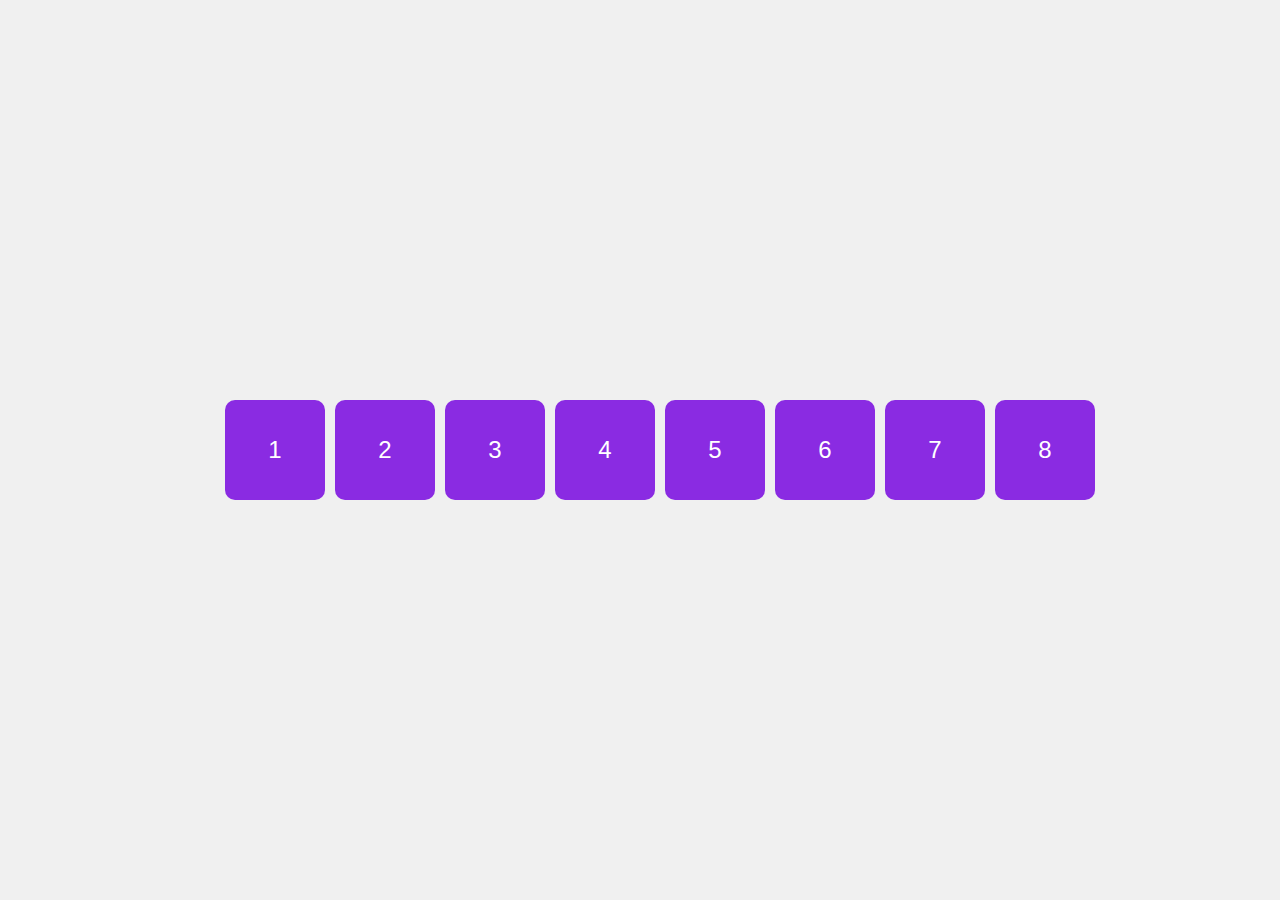
<file: animation card/index.html>
<!DOCTYPE html>
<html lang="en">
<head>
    <meta charset="UTF-8">
    <meta name="viewport" content="width=device-width, initial-scale=1.0">
    <title>Card Animation</title>
    <link rel="stylesheet" href="style.css">
</head>
<body>
    <header>
        <nav>
            <ul>
            </ul>
        </nav>
    </header>
    <div class="gallery">
        <ul class="cards">
            <li>1</li>
            <li>2</li>
            <li>3</li>
            <li>4</li>
            <li>5</li>
            <li>6</li>
            <li>7</li>
            <li>8</li>
        </ul>
    </div>
</body>
</html>
</file>
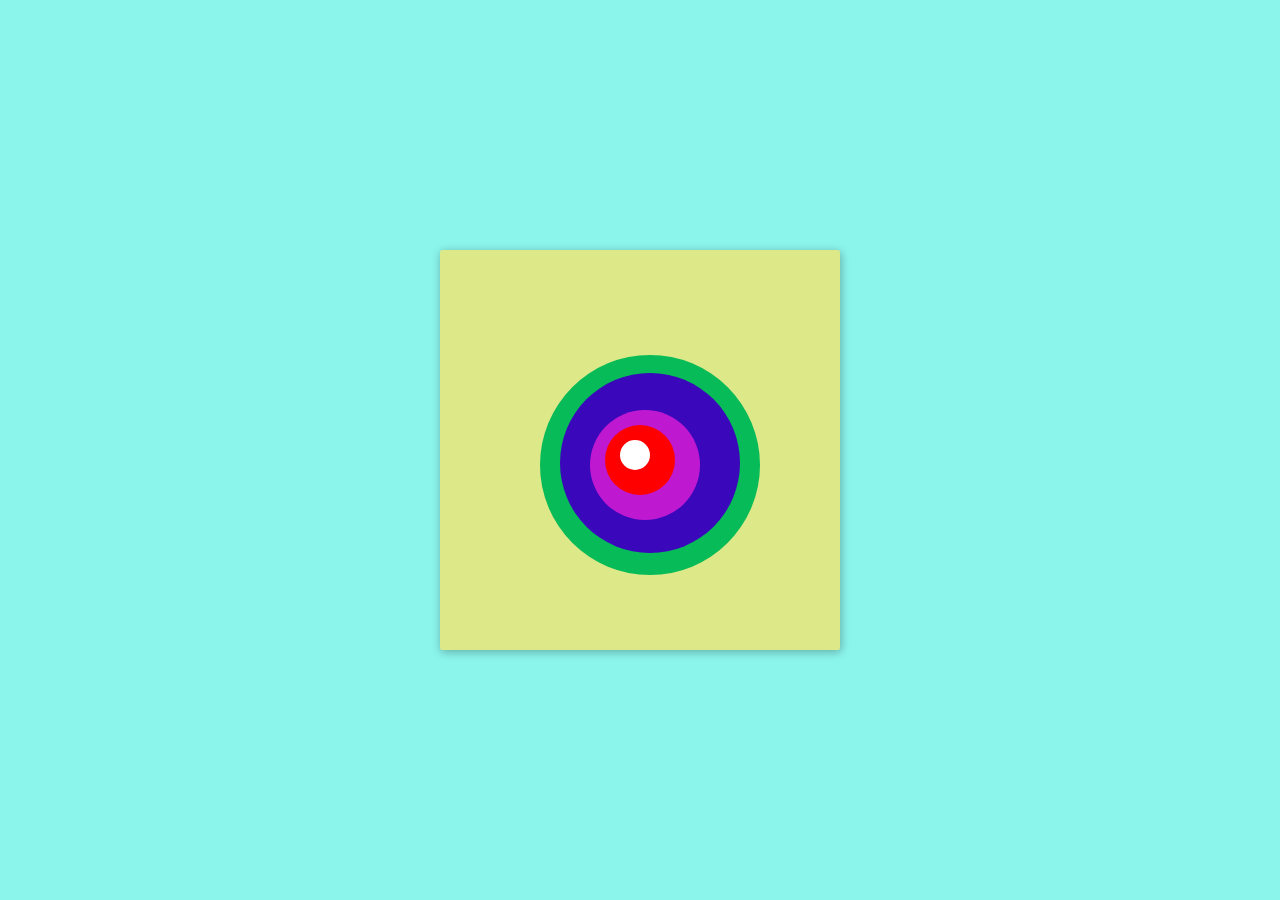
<file: animaçao pontos pulantes/index.html>
<!DOCTYPE html>
<html lang="en">
<head>
    <meta charset="UTF-8">
    <link rel="stylesheet" href="style.css">
    <meta name="viewport" content="width=device-width, initial-scale=1.0">
    <title>Document</title>

    <div class="frame">
        <div class="center">
                <div class="dot-0"></div>
              <div class="dot-1"></div>
              <div class="dot-2"></div>
              <div class="dot-3"></div>
                <div class="dot-4"></div>
             
        </div>
      </div>
</head>
<body>
    
</body>
</html>
</file>
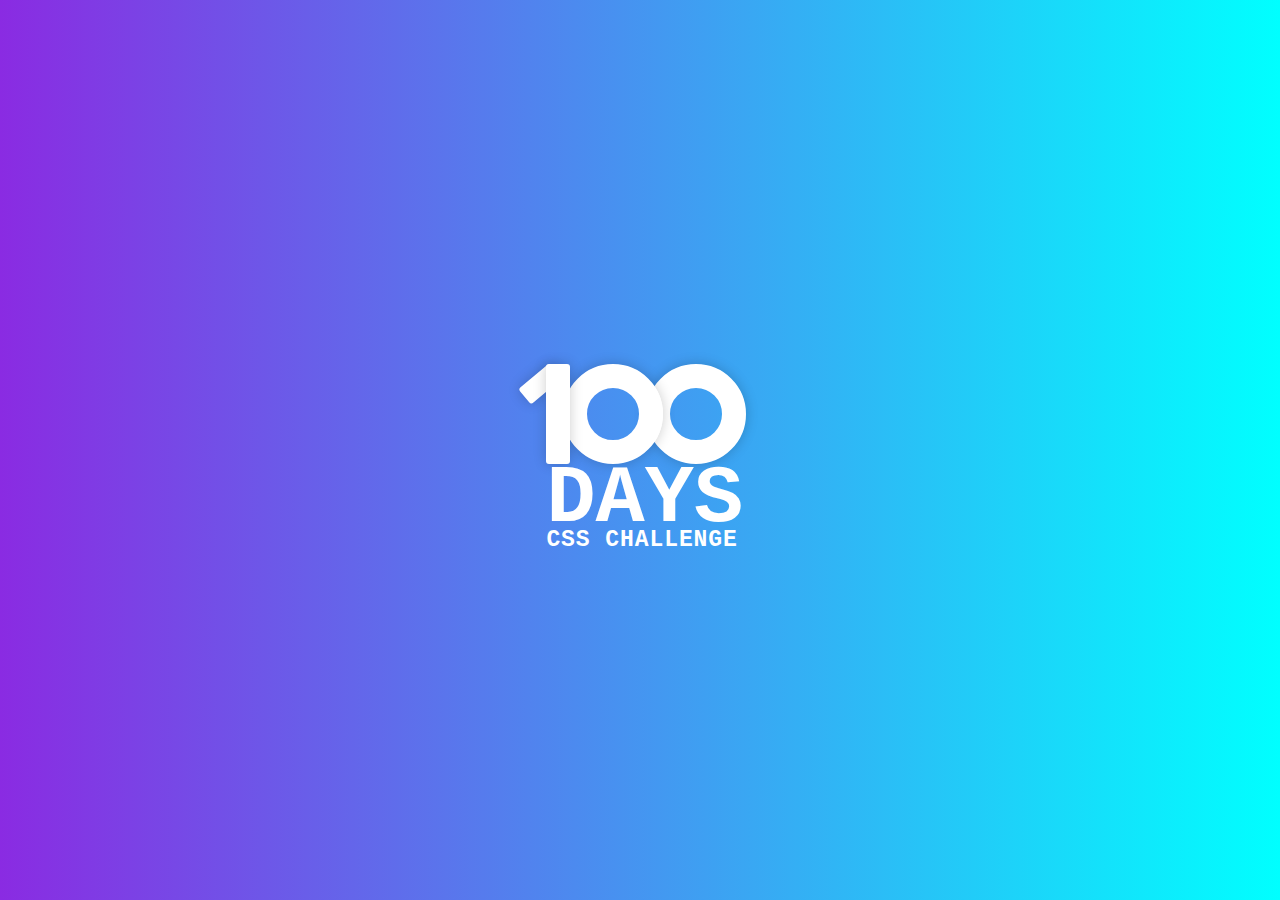
<file: dia 1 teste/index.html>
<!DOCTYPE html>
<html lang="en">
<head>
    <link rel="stylesheet" href="style.css">
    <meta charset="UTF-8">
    <meta name="viewport" content="width=device-width, initial-scale=1.0">
    <title>Document</title>
    <imput type="text" name="love" id="name">
</head>
<body>
    <div class="main-container">
        <div class="text-container">
                <div class="center">
             <div class="number">
              <div class="one-one"></div>
              <div class="one-two"></div>
              <div class="zero-one"></div>
              <div class="zero-two"></div>
            </div>
      
          <div class="middle-text">Days</div>
          <div class="bottom-text">CSS Challenge</div>
        </div>
      </div>
        <div>
    </div>
</body>
</html>
</file>
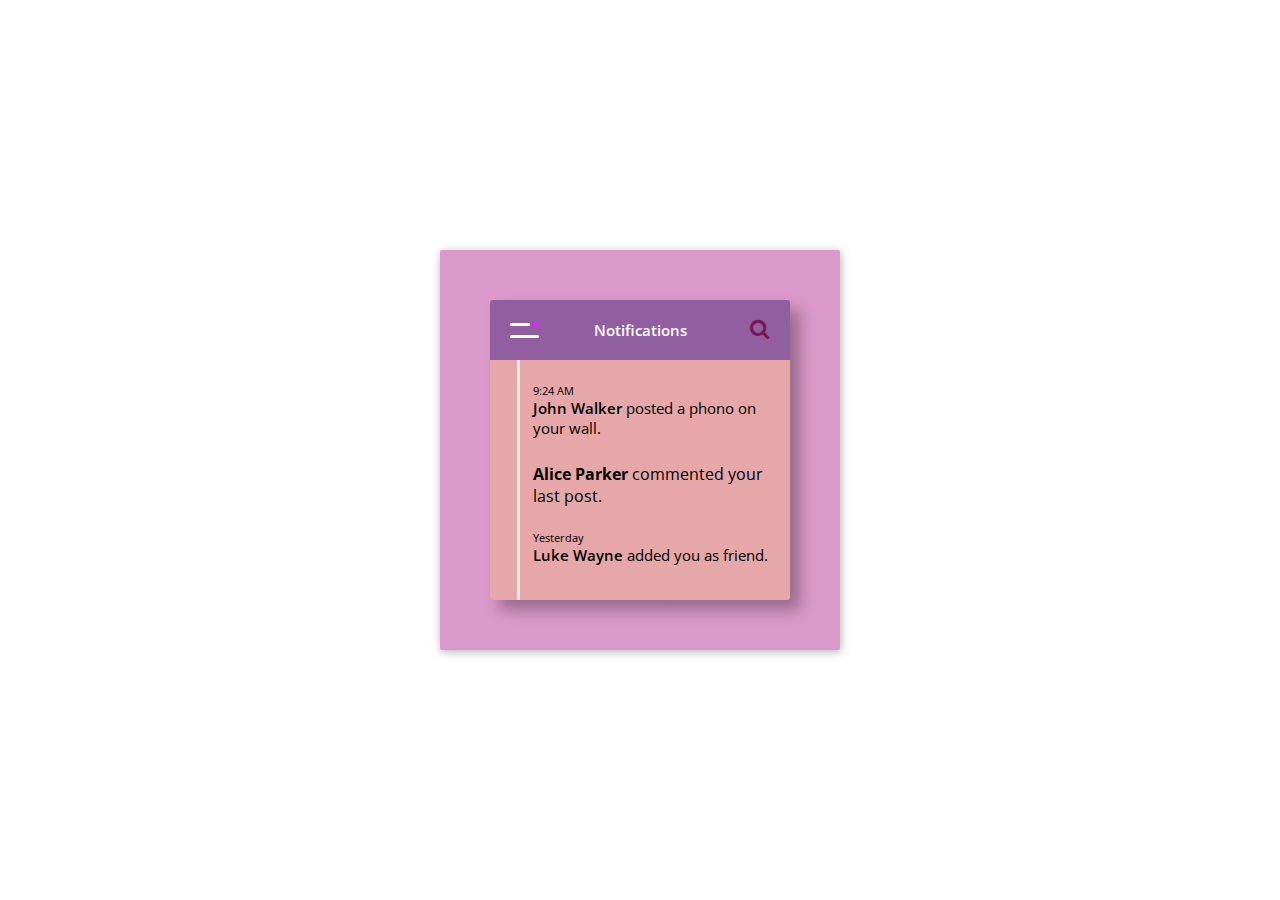
<file: Notifications, Search and Menu/index.html>
<!DOCTYPE html>
<html lang="en">
<head>
    <meta charset="UTF-8">
    <link rel="stylesheet" href="https://cdnjs.cloudflare.com/ajax/libs/font-awesome/4.7.0/css/font-awesome.min.css">
    <link rel="stylesheet" href="style.css">
    <meta name="viewport" content="width=device-width, initial-scale=1.0">
    <title>notifications,search and menu</title>
</head>
<body>
    <div class="frame">
        <div class="panel">
            <div class="header">
                <input type="text" name="search" id="search" placeholder="Search..." class="search-input">
        <div class="fa fa-search search-icon"></div>
                <div class="menu-icon">
                    <div class="dash-top"></div>
                 <div class="dash-bottom"></div>
             <div class="circle"></div>
        </div>
        <span class="title">Notifications</span>
    </div>

    <div class="notifications clearfix">
    <div class="line"></div>
    <div class="notification">
    <div class="clicle"></div>
    <span class="time">9:24 AM</span>
    <p><b>John Walker</b> posted a phono on your wall.</p>
    </div>
        <div class="notification">
        <div class="clicle"></div>
        <span><b>Alice Parker</b> commented your last post.</span>
        </div>
            <div class="notification">
            <div class="clicle"></div>
            <span class="time">Yesterday</span>
            <p><b>Luke Wayne</b> added you as friend.</p>

             </div>
          </div>
        </div>

        <div class="open-menu">
            <ul class="open-menu-items">
              <li class="open-menu-item">
                <div class="fa fa-dashboard"></div>
                Dashboard
              </li>
              <li class="open-menu-item">
                <div class="fa fa-user"></div>
                Profile
              </li>
              <li class="open-menu-item">
                <div class="fa fa-bell"></div>
                Notifications
              </li>
              <li class="open-menu-item">
                <div class="fa fa-comments"></div>
                Messages
              </li>
              <li class="open-menu-item">
                <div class="fa fa-gear"></div>
                Settings
              </li>
            </ul>
          </div>
        </div>
    <script src="script.js"></script>
</body>
</html>
</file>
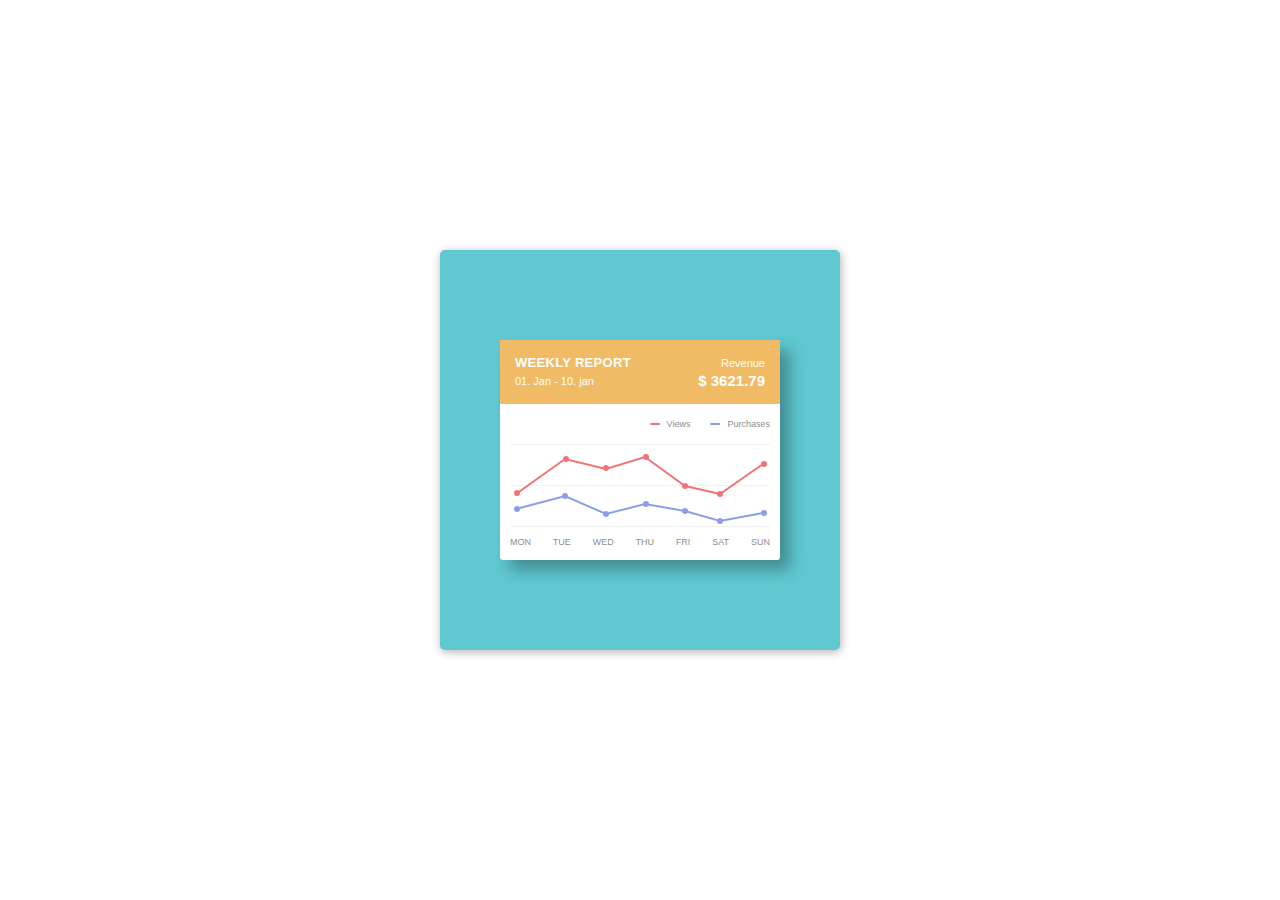
<file: Statistic/index.html>
<!DOCTYPE html>
<html lang="en">
<head>
    <meta charset="UTF-8">
    <link rel="stylesheet" href="style.css">
    <meta name="viewport" content="width=device-width, initial-scale=1.0">
    <title>Document</title>
</head>
<body>
    <div class="frame">
    <div class="container">
    <div class="header">
    <div class="flex-title">
        <span class="big-text">Weekly Report</span>
        <span class="small-text">Revenue</span>
    </div>
    <div class="flex-title">
        <span class="small-text">01. Jan - 10. jan</span>
        <span class="price-text">$ 3621.79</span>
    </div>
</div>
<div class="main">
<div class="data-red">
<svg>
    <polyline class="graph-red" points="6,75 55,40 96,50 135,38 175,67 210,75 253,45"/>
    </svg>
        <div class="dots">
            <div class="dot dot-red-1 red"></div>
            <div class="dot dot-red-2 red"></div>
            <div class="dot dot-red-3 red"></div>
            <div class="dot dot-red-4 red"></div>
            <div class="dot dot-red-5 red"></div>
            <div class="dot dot-red-6 red"></div>
            <div class="dot dot-red-7 red"></div>
        </div>
    </div>
<div class="data-blue">
    <svg>
    <polyline class="graph-blue" points="6,90 55,77 96,95 135,85 175,92 210,102 253,94"/>
    </svg>
    <div class="dots">
        <div class="dot dot-blue-1 blue"></div>
        <div class="dot dot-blue-2 blue"></div>
        <div class="dot dot-blue-3 blue"></div>
        <div class="dot dot-blue-4 blue"></div>
        <div class="dot dot-blue-5 blue"></div>
        <div class="dot dot-blue-6 blue"></div>
        <div class="dot dot-blue-7 blue"></div>
    </div>
</div>
    <div class="subtitles">
        <div class="subtitle">
            <div class="subtitle-shape red"></div>
            <span class="subtitle-text">Views</span>
        </div>
    <div class="subtitle">
        <div class="subtitle-shape blue"></div>
        <span class="subtitle-text">Purchases</span>
    </div>
</div>
<div class="divider"></div>
<div class="divider margin-top-40"></div>
<div class="divider margin-top-40"></div>
<div class="week">
            <span>Mon</span>
            <span>Tue</span>
            <span>Wed</span>
            <span>Thu</span>
            <span>Fri</span>
            <span>Sat</span>
            <span>Sun</span>
         </div>
        </div>
     </div>
 </div>

</body>
</html>
</file>
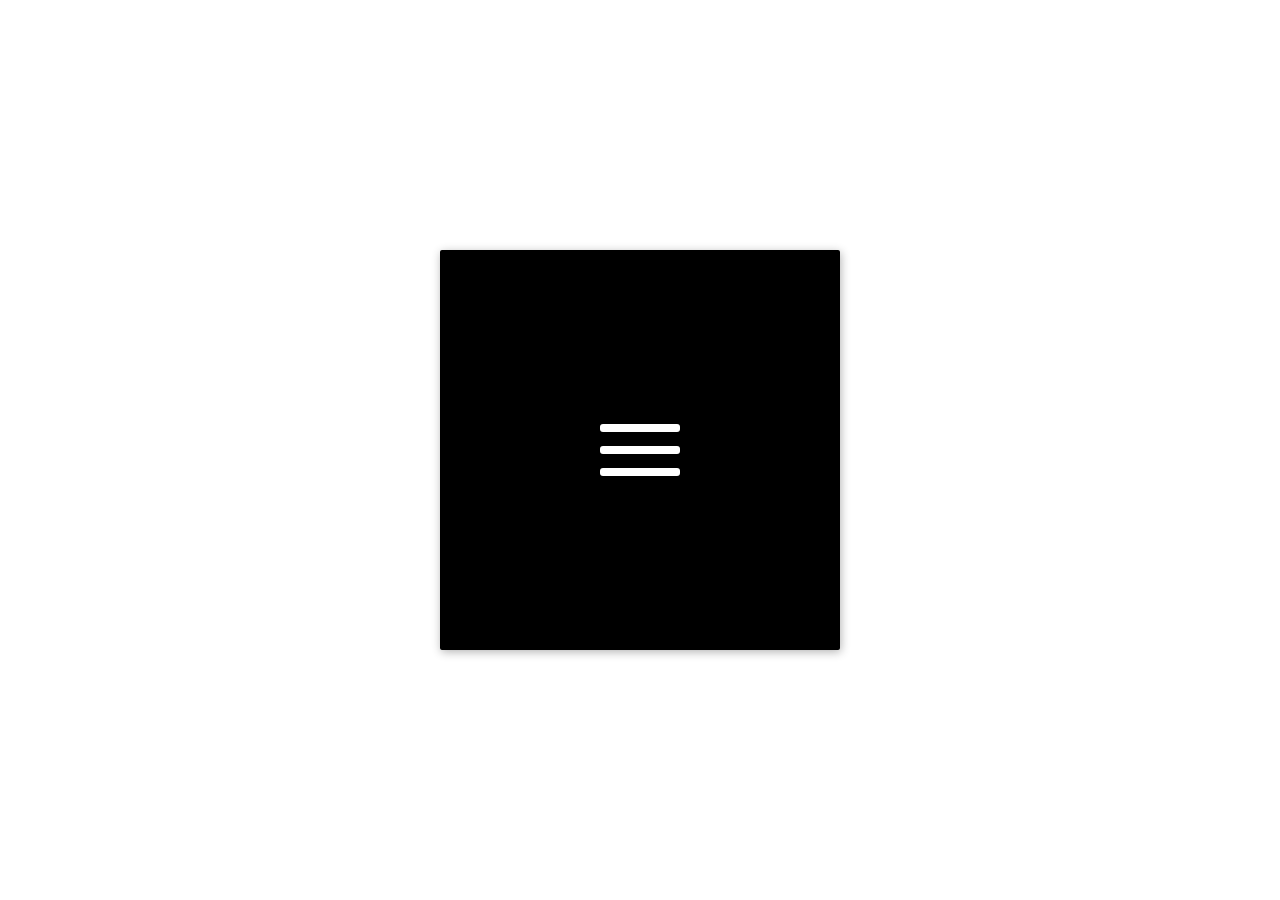
<file: desafio 002/002.html>
<!DOCTYPE html>
<html lang="en">
<head>
    <title>Document</title><link rel="stylesheet" href="style.css">
    <script src="https://code.jquery.com/jquery-3.6.0.min.js"></script>
    <meta charset="UTF-8">
    <meta name="viewport" content="width=device-width, initial-scale=1.0">
    <title>Document</title>
</head>
<body>
    <div class="frame">
        <div class="center">
            <div class="menu-icon">
                <div class="line-1 no-animation"></div>
                <div class="line-2 no-animation"></div>
                <div class="line-3 no-animation"></div>
            </div>
        </div>
    </div>
    <script src="menu.js"></script>      
</body>
</html>
</file>
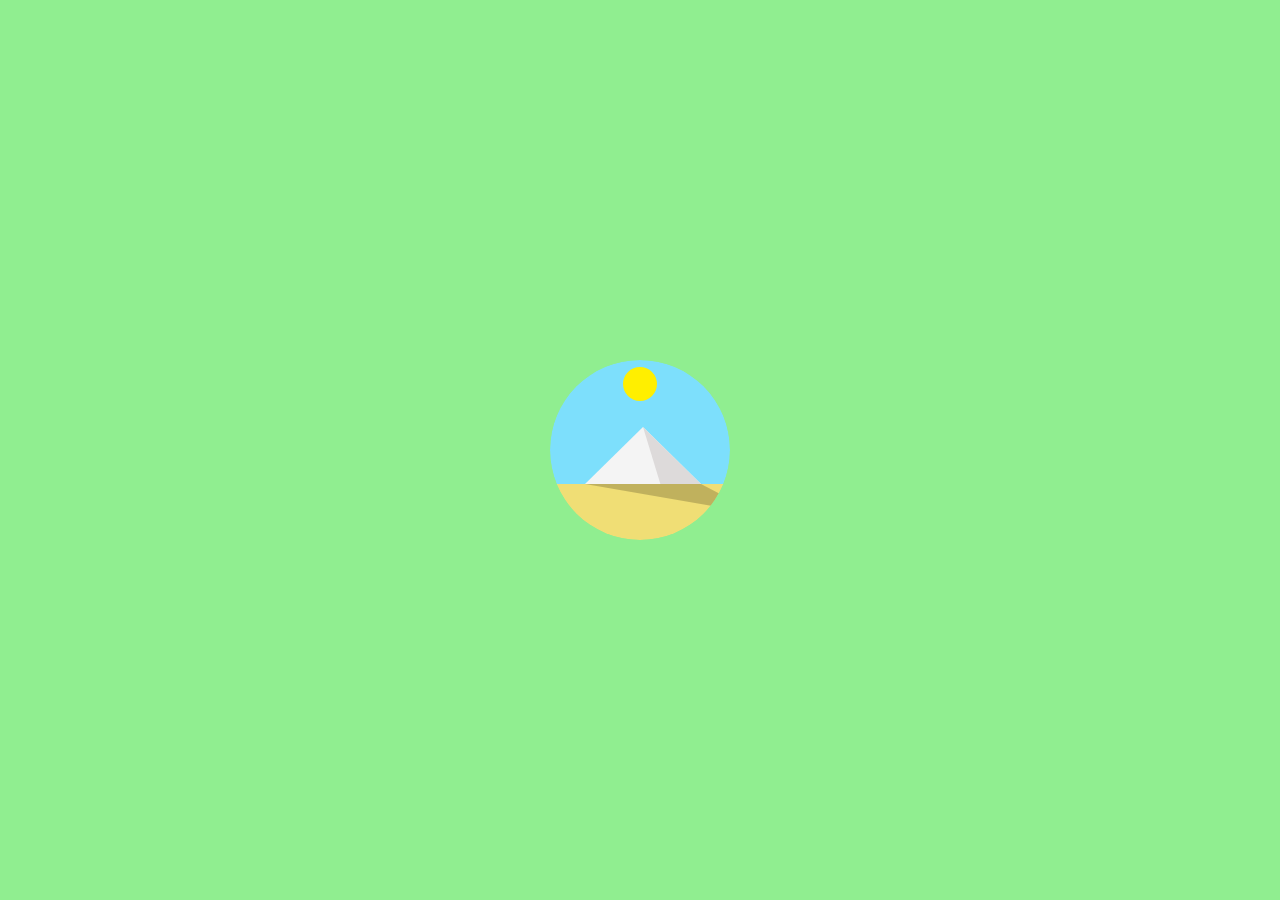
<file: The Pyramide/piramid.html>
<!DOCTYPE html>
<html lang="en">
<head>
    <meta charset="UTF-8">
    <link rel="stylesheet" href="style.css">
    <meta name="viewport" content="width=device-width, initial-scale=1.0">
    <title>Document</title>
</head>
<body>
    <div class="frane">
        <div class="center">
            <div class=" circle">
                <div class="sky"></div>
                <div class="sun"></div>
                <div class="side-left"></div>
                <div class="side-right"></div>
                <div class="shadow"></div>
                <div class="ground"></div>
            </div>
        </div>
    </div>
</body>
</html>
</file>
<file: animation card/style.css>
body{
    margin: 0%;
    padding: 0%;
    font-family:Arial,sans-serif;
    display: flex;
    justify-content: center;
    align-items: center;
    height: 100vh;
    background-color: #f0f0f0;
}
.galery{
    list-style: none;
    display: flex;
    gap: 10px;
    padding: 0%;
    margin: 0%;
}
.cards{
    list-style: none;
    display: flex;
    gap: 10px;
    padding: 0%;
    margin: 0%;
}
.cards li{
    background-color: blueviolet;
    color: white;
    font-size: 24px;
    width: 100px;
    height: 100px;
    display: flex;
    justify-content: center;
    align-items: center;
    border-radius: 10px;
    transition: tranform 0.3s ease, box-shadow 0.3s ease;
    cursor: pointer;
}
.cards li:hover{
    transform: scale(1.2);
    box-shadow:  0px 4px  15px rgba(0, 0, 0, 0.2);
    background-color: black; /* Cor ao passar o mouse */
}
/*mudar a cor especifica dos botoes que eu definir*/
.cards li:nth-child(2):hover,
.cards li:nth-child(4):hover,
.cards li:nth-child(6):hover,
.cards li:nth-child(8):hover
{
    background-color: crimson; /* Cor ao passar o mouse */
}
</file>
<file: animaçao pontos pulantes/style.css>
.frame {
  position: absolute;
  top: 50%;
  left: 50%;
  width: 400px;
  height: 400px;
  margin-top: -200px;
  margin-left: -200px;
  border-radius: 2px;
  box-shadow: 1px 2px 10px 0px rgba(0, 0, 0, 0.3);
  background: #dde888;
}
body{
  background: #8bf5ec;
}

.center {
  position: absolute;
  width: 220px;
  height: 220px;
  top: 90px;
  left: 90px;
}

.dot-0{
  position: absolute;
  z-index: 4;
  width: 30px;
  height: 30px;
  top: 100px;
  left: 90px;
  background: #ffffff;
  border-radius: 50%;
  animation-fill-mode: both;
  animation: jump-jump-0 2s cubic-bezier(0.21, 0.98, 0.6, 0.99) infinite alternate;
}
.dot-1 {
  position: absolute;
  z-index: 3;
  width: 70px;
  height: 70px;
  top: 85px;
  left: 75px;
  background: #ff0000;
  border-radius: 50%;
  animation-fill-mode: both;
  animation: jump-jump-1 2s cubic-bezier(0.21, 0.98, 0.6, 0.99) infinite alternate;
}

.dot-2 {
  position: absolute;
  z-index: 2;
  width: 110px;
  height: 110px;
  top: 70px;
  left: 60px;
  background: #bf18d1;
  border-radius: 50%;
  animation-fill-mode: both;
  animation: jump-jump-2 2s cubic-bezier(0.21, 0.98, 0.6, 0.99) infinite alternate;
}

.dot-3 {
  position: absolute;
  z-index: 1;
  width: 180px;
  height: 180px;
  top: 33px;
  left: 30px;
  background: #3a07bb;
  border-radius: 50%;
  animation-fill-mode: both;
  animation: jump-jump-3 2s cubic-bezier(0.21, 0.98, 0.6, 0.99) infinite alternate;
}
.dot-4 {
  position: absolute;
  z-index: 0;
  width: 220px;
  height: 220px;
  top: 15px;
  left: 10px;
  background: #07bb58;
  border-radius: 50%;
  animation-fill-mode: both;
  animation: jump-jump-4 2s cubic-bezier(0.21, 0.98, 0.6, 0.99) infinite alternate;
}


@keyframes jump-jump-1 {
  0%, 70% {
    box-shadow: 2px 2px 3px 2px rgba(0, 0, 0, 0.2);
    transform: scale(0);
  }
  100% {
    box-shadow: 10px 10px 15px 0 rgba(0, 0, 0, 0.3);
    transform: scale(1);
  }
}
@keyframes jump-jump-2 {
  0%, 40% {
    box-shadow: 2px 2px 3px 2px rgba(0, 0, 0, 0.2);
    transform: scale(0);
  }
  100% {
    box-shadow: 10px 10px 15px 0 rgba(0, 0, 0, 0.3);
    transform: scale(1);
  }
}
@keyframes jump-jump-3 {
  0%, 10% {
    box-shadow: 2px 2px 3px 2px rgba(0, 0, 0, 0.2);
    transform: scale(0);
  }
  100% {
    box-shadow: 10px 10px 15px 0 rgba(0, 0, 0, 0.3);
    transform: scale(1);
  }
}
@keyframes jump-jump-0 {
  0%, 80% {
    box-shadow: 2px 2px 3px 2px rgba(0, 0, 0, 0.2);
    transform: scale(0);
  }
  100% {
    box-shadow: 10px 10px 15px 0 rgba(0, 0, 0, 0.3);
    transform: scale(1);
  }
}
@keyframes jump-jump-4 {
  0%, 100% {
    box-shadow: 2px 2px 3px 2px rgba(0, 0, 0, 0.2);
    transform: scale(0);
  }
  100% {
    box-shadow: 10px 10px 15px 0 rgba(0, 0, 0, 0.3);
    transform: scale(1);
  }
}
</file>
<file: dia 1 teste/style.css>
body {
    background: linear-gradient(to right, blueviolet, aqua);
    color: blueviolet;
    transition: background-color 1s ease;
    top: 50%;
    left: 50%;
    width: 400px;
    height: 400px;
    margin-top: -200px;
    margin-left: -200px;
    display: flex;
    align-items: center;
    justify-content: center;
    border-radius: 2px;
    font-family: 'Courier New', 'Courier', sans-serif;
    color: #fff;
    -webkit-font-smoothing: antialiased;
  }
  .center {
    position: absolute;
    top: 50.8%;
    left: 50.5%;
    transform: translate(-50%,-50%);
  }
  
  .number {
    position: relative;
    height: 100px;
    width: 200px;
  
    .one-one {
      position: absolute;
      z-index: 1;
      top: 0;
      left: -16px;
      height: 40px;
      width: 20px;
      background: #fff;
      border-radius: 3px;
      transform: rotate(50deg);
      box-shadow: 0 0 13px 0 rgba(0,0,0,0.2);
    }
  
    .one-two {
      position: absolute;
      z-index: 10;
      top: 0;
      left: 0px;
      height: 100px;
      width: 24px;
      background: #fff;
      border-radius: 3px;
      box-shadow: 0 0 13px 0 rgba(0,0,0,0.2);
    }
  
    .zero-one, 
    .zero-two {
      position: absolute;
      z-index: 8;
      top: 0;
      left: 17px;
      box-sizing: border-box;
      height: 100px;
      width: 100px;
      border-radius: 50%;
      border: 24px solid #fff;
      box-shadow: 0 0 13px 0 rgba(0,0,0,0.2);
    }
  
    .zero-two {
      z-index: 6;
      left: 100px;
    }
  }
 
  .middle-text{
    position: relative;
    z-index: 20;
    display: block;
    font-size: 82px;
    line-height: 60px;
    text-transform: uppercase;
    font-weight: 700;
    margin-top: 6px;
  }
  .bottom-text{
    position: relative;
    z-index: 20;
    display: block; 
    font-size: 23px;
    line-height: 20px;
    text-transform: uppercase;
    font-weight: 700;
    letter-spacing: .04em;
  }
</file>
<file: Notifications, Search and Menu/style.css>
@import url(https://fonts.googleapis.com/css?family=Open+Sans:600,400);

.frame {
  position: absolute;
  top: 50%;
  left: 50%;
  width: 400px;
  height: 400px;
  margin-top: -200px;
  margin-left: -200px;
  border-radius: 2px;
  box-shadow: 1px 2px 10px 0px rgba(0, 0, 0, 0.3);
  background: #da99ca;
  color: #000000;
  font-family: 'Open Sans', Helvetica, sans-serif;
  -webkit-font-smoothing: antialiased;
  -moz-osx-font-smoothing: grayscale;
  overflow: hidden;
}

.panel {
  position: absolute;
  z-index: 2;
  height: 300px;
  width: 300px;
  top: 50px;
  left: 50px;
  background: #e5a7a7;
  border-radius: 3px;
  overflow: hidden;
  box-shadow: 10px 10px 15px 0 rgba(0, 0, 0, 0.3);
  transition: all 0.5s ease-in-out;
}

.panel.show-menu {
  transform: translate3d(150px, 0, 0);
}

.panel .header {
  height: 60px;
  width: 100%;
  background: #915e9f;
}

.panel .header .menu-icon {
  position: absolute;
  width: 29px;
  height: 15px;
  top: 23px;
  left: 20px;
  cursor: pointer;
}

.panel .header .menu-icon:hover .dash-top,
.panel .header .menu-icon:hover .dash-bottom,
.panel .header .menu-icon:hover .circle {
  background: #1d0525;
}

.panel .header .menu-icon .dash-top {
  position: absolute;
  width: 20px;
  height: 3px;
  top: 0;
  left: 0;
  background: #ffffff;
  border-radius: 3px;
  transition: all 0.2s ease-in-out;
}

.panel .header .menu-icon .dash-bottom {
  position: absolute;
  width: 29px;
  height: 3px;
  top: auto;
  bottom: 0;
  left: 0;
  background: #ffffff;
  border-radius: 3px;
  transition: all 0.2s ease-in-out;
}

.panel .header .menu-icon .circle {
  position: absolute;
  height: 7px;
  width: 7px;
  border-radius: 4px;
  top: -2px;
  right: 0;
  background: #cd33e1;
  transition: all 0.2s ease-in-out;
}

.menu-icon.hidden {
  display: none;
}


.panel .header .title {
  display: block;
  text-align: center;
  line-height: 60px;
  color: #ffffff;
  font-weight: 600;
  font-size: 15px;
}

.panel .header .search-input {
  box-sizing: border-box;
  position: absolute;
  top: 13px;
  right: 55px;
  width: 230px;
  height: 34px;
  border-radius: 17px;
  border: none;
  background: #fff;
  padding: 0 17px;
  font-size: 13px;
  color: #666;
  transition: all 0.3s ease-in-out;
  transform: translateX(15px);
  opacity: 0;
  pointer-events: none;
}

.panel .header .search-input:focus {
  outline: none;
}

.panel .header .search-input.active {
  transform: translateX(0);
  opacity: 1;
  pointer-events: all;
}

.panel .header .search-icon {
  position: absolute;
  z-index: 2;
  font-size: 21px;
  color: #781654;
  top: 18px;
  right: 20px;
  transition: all 0.3s ease;
  cursor: pointer;
}

.panel .header .search-icon:hover {
  color: #fff;
}

.panel .notifications {
  position: relative;
  height: 100%;
  overflow: hidden;
}

.panel .notifications .line {
  position: absolute;
  top: 0;
  left: 27px;
  bottom: 0;
  width: 3px;
  background: #ebebeb;
}

.panel .notifications .notification {
  position: relative;
  z-index: 2;
  margin: 25px 20px 25px 43px;
}

.panel .notifications .notification:nth-child(2) {
  animation: here-am-i 0.5s ease-out 0.4s;
  animation-fill-mode: both;
}

.panel .notifications .notification:nth-child(3) {
  animation: here-am-i 0.5s ease-out 0.6s;
  animation-fill-mode: both;
}

.panel .notifications .notification:nth-child(4) {
  animation: here-am-i 0.5s ease-out 0.8s;
  animation-fill-mode: both;
}

.panel .notifications .notification:hover {
  color: #ffffff;
  cursor: pointer;
}

.panel .notifications .notification .circle {
  box-sizing: border-box;
  position: absolute;
  height: 11px;
  width: 11px;
  background: #fff;
  border: 2px solid #5F98CD;
  box-shadow: 0 0 0 3px #fff;
  border-radius: 6px;
  top: 0;
  left: -20px;
}

.panel .notifications .notification .time {
  display: block;
  font-size: 11px;
  line-height: 11px;
  margin-bottom: 2px;
}

.panel .notifications .notification p {
  font-size: 15px;
  line-height: 20px;
  margin: 0;
}

.panel .notifications .notification p b {
  font-weight: 600;
}

.open-menu{
  width: 160px;
  height:280px;
  margin-top: 60px;
  margin-left: 70px;
  background: #986b95;
  border-radius: 3px;
  box-shadow: 0px 3px 10px 0 rgba(0,0,0,0.3);
  padding: 0;
}

.open-menu-slide{
  animation: open-slide-left 1.5s ease-in-out forwards;
}

.open-menu-slide-reverse{
  animation: open-slide-right 1.5s ease-in-out;
}

.open-menu-items{
  list-style-type: none;
  color: #000000;
  font-size: 14px;
  line-height: 14px;
  padding: 10px 0;
  margin: 0;
}

.open-menu-item{
  display: flex;
  gap: 10px;
  padding: 19px; 
  transition: all .2s;
}

.open-menu-item:hover{
  cursor: pointer;
  color: #fff;
  background: rgba(96, 59, 96, 0.9);
}

@keyframes fade-up-1{
  0% { opacity: 0; top: 190px;}
  100% { opacity:1; top: 0;}
}

@keyframes fade-up-2{
  0% { opacity: 0; top: 90px;}
  100% { opacity:1; top: 0;}
}

@keyframes fade-up-3{
  0% { opacity: 0; top: 30px;}
  100% { opacity:1; top: 0;}
}

@keyframes fade-in-input{
  0% { left: 40px; opacity:0; z-index: -10}
  100% { left: 15px; opacity:1; z-index: 10 }
}

@keyframes fade-out-input{
  0% { left: 15px; opacity:1; z-index: 10 }
  100% { left: 40px; opacity:0; z-index: -10 }
}

@keyframes open-slide-left{
  from { margin-left: 160px;}
  to { margin-left: 50px;}
}

@keyframes open-slide-right{
  from { margin-left: 50px;}
  to { margin-left: 160px;}
}

@keyframes container-slide-left{
  from { margin-left: 195px;}
  to { margin-left: 50px;}
}

@keyframes container-slide-right{
  from { margin-left: 50px;}
  to { margin-left: 195px;}
}
</file>
<file: Statistic/style.css>
.frame{
    position: absolute;
    top: 50%;
    left: 50%;
    width: 400px;
    height: 400px;
    margin-top: -200px;
    margin-left: -200px;
    border-radius: 5px;
    box-shadow: 1px 2px 10px 0px rgba(0,0,0,0.3);
    background: #5fc8d1;
    font-family: 'Open Sans', Helvetica, sans-serif;
    color: #fff;
    -webkit-font-smoothing: antialiased;
    -moz-osx-font-smoothing: grayscale;
}
.container{
    width: 280px;
    height: 220px;
    background: #ffffff;
    margin: 90px auto;
    border-radius: 3px;
    box-shadow: 10px 10px 15px 0px rgba(0,0,0,0.3);
}
.header{
    display: flex;
    flex-direction: column;
    gap: 2px;  
    background: #f1bb65;
    padding: 15px 15px;
}
.flex-title{
    display: flex;
    justify-content: space-between;
    align-items: center;
}
.big-text{
    font-size: 13px;
    text-transform: uppercase;
    letter-spacing: 0.3px;
    margin: 0;
    font-weight: 600;
}
.small-text{
    font-size: 11px;
}
.price-text{
    font-size: 15px;
    font-weight: 600;
}
.main{
    padding: 0 10px;
    position: relative;
}
.data-red{
    position: absolute;
    z-index: 2;
}
.data-blue{
    position: absolute;
    z-index: 2;
}
.graph-red{
    fill: none;
    stroke:#f17375;
    stroke-width: 2;
}
.graph-blue{
    fill: none;
    stroke: #8b9fe8;
    stroke-width: 2;
}
.dot{
    position: absolute;
    width: 6px;
    height: 6px;
    border-radius: 50%;
}
.dot-red-1{
    top: 71px;
    left: 4px;
}
.dot-red-2{
    top: 37px;
    left: 53px;
}
.dot-red-3{
    top: 46px;
    left: 93px;
}
.dot-red-4{
    top: 35px;
    left: 133px;
}
.dot-red-5{
    top: 64px;
    left: 172px;
}
.dot-red-6{
    top: 72px;
    left: 207px;
}
.dot-red-7{
    top: 42px;
    left: 251px;
}
.dot-blue-1{
    top: 87px;
    left: 4px;
}
.dot-blue-2{
    top: 74px;
    left: 52px;
}
.dot-blue-3{
    top: 92px;
    left: 93px;
}
.dot-blue-4{
    top: 82px;
    left: 133px;
}
.dot-blue-5{
    top: 89px;
    left: 172px;
}
.dot-blue-6{
    top: 99px;
    left: 207px;
}
.dot-blue-7{
    top: 91px;
    left: 251px;
}
.subtitles{
    display: flex;
    gap: 20px;
    justify-content: end;
    color: #8d8e8e;
    font-size: 9px;
    margin: 15px 0;
}
.subtitle{
    display: flex;
    gap: 7px;
    align-items: center;
}
.subtitle-shape{
    width: 10px;
    height: 2.5px;
    border-radius:5px;
}

.red{
    background-color: #f17375;
}
.blue{
    background-color: #8b9fe8;
}
.divider{
    border-top: 1px solid #f1f1f1;
}
.margin-top-40{
    margin-top: 40px;
}
.week{
    display: flex;
    justify-content: space-between;
    color: #8d8e8e;
    font-size: 9px;
    text-transform: uppercase;
    margin-top: 10px;
}
</file>
<file: desafio 002/style.css>
.frame {
  position: absolute;
  top: 50%;
  left: 50%;
  width: 400px;
  height: 400px;
  margin-top: -200px;
  margin-left: -200px;
  border-radius: 2px;
  box-shadow: 1px 2px 10px 0px rgba(0, 0, 0, 0.3);
  background: rgb(0, 0, 0);
  color: #000000;
}

.center {
  position: absolute;
  top: 50%;
  left: 50%;
  transform: translate(-50%, -50%);
}

.menu-icon {
  width: 80px;
  height: 52px;
  cursor: pointer;
  z-index: 50;
}
.menu-icon .line-1,
.menu-icon .line-2,
.menu-icon .line-3 {
  height: 8px;
  width: 100%;
  background-color: #ffffff;
  border-radius: 3px;
  box-shadow: 0 2px 10px 0 rgba(0, 0, 0, 0.3);
  transition: background-color 0.2s ease-in-out;
}
.menu-icon .line-1 {
  animation: animate-line-1-rev 0.7s ease-in-out;
}
.menu-icon .line-2 {
  margin: 14px 0;
  animation: animate-line-2-rev 0.7s ease-in-out;
}
.menu-icon .line-3 {
  animation: animate-line-3-rev 0.7s ease-in-out;
}
.menu-icon:hover .line-1,
.menu-icon:hover .line-2,
.menu-icon:hover .line-3 {
  background-color: #00bbff;
}
.menu-icon.active .line-1,
.menu-icon.active .line-2,
.menu-icon.active .line-3 {
  background-color: #fff;
}
.menu-icon.active .line-1 {
  animation: animate-line-1 0.7s cubic-bezier(0.3, 1, 0.7, 1) forwards;
}
.menu-icon.active .line-2 {
  animation: animate-line-2 0.7s cubic-bezier(0.3, 1, 0.7, 1) forwards;
}
.menu-icon.active .line-3 {
  animation: animate-line-3 0.7s cubic-bezier(0.3, 1, 0.7, 1) forwards;
}

.no-animation {
  animation: none !important;
}

@keyframes animate-line-1 {
  0% {
    transform: translate3d(0, 0, 0) rotate(0deg);
  }
  50% {
    transform: translate3d(0, 22px, 0) rotate(0);
  }
  100% {
    transform: translate3d(0, 22px, 0) rotate(45deg);
  }
}
@keyframes animate-line-2 {
  0% {
    transform: scale(1);
    opacity: 1;
  }
  100% {
    transform: scale(0);
    opacity: 0;
  }
}
@keyframes animate-line-3 {
  0% {
    transform: translate3d(0, 0, 0) rotate(0deg);
  }
  50% {
    transform: translate3d(0, -22px, 0) rotate(0);
  }
  100% {
    transform: translate3d(0, -22px, 0) rotate(135deg);
  }
}
@keyframes animate-line-1-rev {
  0% {
    transform: translate3d(0, 22px, 0) rotate(45deg);
  }
  50% {
    transform: translate3d(0, 22px, 0) rotate(0);
  }
  100% {
    transform: translate3d(0, 0, 0) rotate(0deg);
  }
}
@keyframes animate-line-2-rev {
  0% {
    transform: scale(0);
    opacity: 0;
  }
  100% {
    transform: scale(1);
    opacity: 1;
  }
}
@keyframes animate-line-3-rev {
  0% {
    transform: translate3d(0, -22px, 0) rotate(135deg);
  }
  50% {
    transform: translate3d(0, -22px, 0) rotate(0);
  }
  100% {
    transform: translate3d(0, 0, 0) rotate(0deg);
  }
}/*# sourceMappingURL=style.css.map */
</file>
<file: The Pyramide/style.css>
.frame {
  position: absolute;
  top: 50%;
  left: 50%;
  width: 400%;
  height: 400%;
  transform: translate(-50%, -50%);
  margin-top: -200px;
  margin-left: -200px;
  border-radius: 2px;
  box-shadow: 1px 2px 10px 0px rgba(0, 0, 0, 0.3);
  background: #272c34;
  color: #fff;
}
body{
  background:#90EE90;
}
.center {
  position: absolute;
  top: 50%;
  left: 50%;
  transform: translate(-50%, -50%);
}
.circle{
  position: absolute;
  top: 50%;
  left: 50%;
  transform: translate(-50%, -50%);
  overflow: hidden;
  -webkit-clip-path: circle(90px at center);
  clip-path: circle(90px at center);
  width: 180px;
  height: 180px;
  border-radius: 50%;
}

.circle .sky {
  position: absolute;
  z-index: 0;
  top: 0;
  left: 0;
  right: 0;
  height: 124px;
  background: #7ddffc;
  animation: sky-turns-black 4s cubic-bezier(0.4, 0, 0.49, 1) infinite;
}
.circle .sun {
  position: absolute;
  z-index: 2;
  top: 7px;
  left: 73px;
  width: 34px;
  height: 34px;
  border-radius: 50%;
  background: #ffef00;
  transform-origin: 50% 400%;
  animation: sun-goes-down 4s cubic-bezier(0.4, 0, 0.49, 1) infinite;
}
.circle .side-left {
  position: absolute;
  top: 67px;
  left: 35px;
  height: 57px;
  width: 116px;
  background: #f4f4f4;
  -webkit-clip-path: polygon(0% 100%, 100% 100%, 50% 0%);
          clip-path: polygon(0% 100%, 100% 100%, 50% 0%);
  animation: pyramide-shading 4s cubic-bezier(0.4, 0, 0.49, 1) infinite;
}

.circle .side-right {
  position: absolute;
  top: 67px;
  left: 93px;
  height: 57px;
  width: 58px;
  background: #dddada;
  -webkit-clip-path: polygon(30% 100%, 100% 100%, 0% 0%);
          clip-path: polygon(30% 100%, 100% 100%, 0% 0%);
  animation: pyramide-shading 4s cubic-bezier(0.4, 0, 0.49, 1) infinite reverse;
}


.circle .shadow {
  position: absolute;
  z-index: 2;
  top: 124px;
  left: -80px;
  height: 30px;
  width: 360px;
  background: rgba(0, 0, 0, 0.2);
  transform-origin: 50% 0%;
  -webkit-clip-path: polygon(115px 0%, 231px 0%, 80% 100%);
          clip-path: polygon(115px 0%, 231px 0%, 80% 100%);
  animation: shadow-grows 4s cubic-bezier(0.4, 0, 0.49, 1) infinite;
}
.circle .ground {
  position: absolute;
  z-index: 1;
  bottom: 0;
  left: 0;
  right: 0;
  height: 56px;
  background: #f0de75;
  animation: fading-sand 4s cubic-bezier(0.4, 0, 0.49, 1) infinite;
}

@keyframes sun-goes-down {
  0% {
    background: #f57209;
    transform: rotate(-70deg);
  }
  30% {
    background: #ffff00;
    transform: rotate(-28deg);
  }
  70% {
    background: #ffff00;
  }
  100% {
    background: #f57209;
    transform: rotate(70deg);
  }
}
@keyframes sky-turns-black {
  0% {
    background: #272c34;
  }
  30% {
    background: #7ddffc;
  }
  70% {
    background: #272c34;
  }
  100% {
    background: #272c34;
  }
}
@keyframes pyramide-shading {
  0% {
    background: #272c34;
  }
  30% {
    background: #f4f4f4;
  }
  70% {
    background: #dddada;
  }
  100% {
    background: #272c34;
  }
}
@keyframes shadow-on-the-floor {
  0% {
    transform: scaleX(0);
    -webkit-clip-path: polygon(115px 0%, 231px 0%, 100% 100%);
            clip-path: polygon(115px 0%, 231px 0%, 100% 100%);
  }
  30% {
    transform: scaleY(1);
    -webkit-clip-path: polygon(115px 0%, 231px 0%, 80% 100%);
            clip-path: polygon(115px 0%, 231px 0%, 80% 100%);
  }
  55% {
    transform: scaleY(0.4);
  }
  75% {
    transform: scaleY(1);
  }
  100% {
    transform: scaleY(0);
    -webkit-clip-path: polygon(115px 0%, 231px 0%, 0% 100%);
            clip-path: polygon(115px 0%, 231px 0%, 0% 100%);
  }
}
@keyframes fading-sand {
  0% {
    background: #272c34;
  }
  30% {
    background: #f0de75;
  }
  70% {
    background: #f0de75;
  }
  100% {
    background: #272c34;
  }
}
</file>
